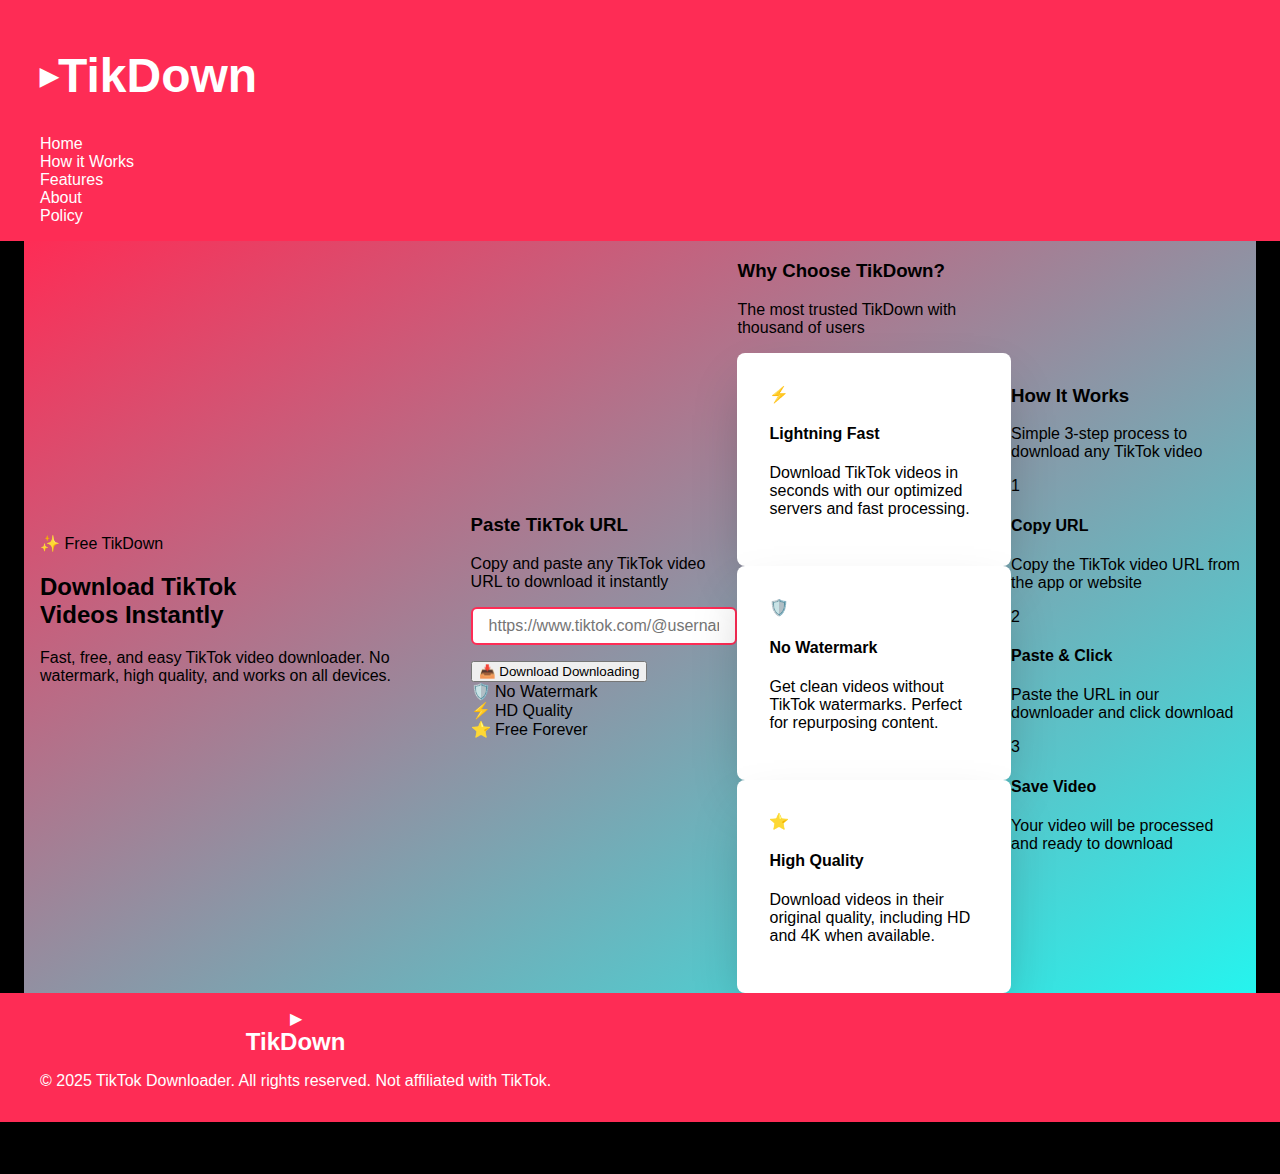
<file: index.html>
<!DOCTYPE html>
<html lang="en">
  <head>
    <meta charset="UTF-8" />
    <meta name="referrer" content="no-referrer" />
    <meta property="og:site_name" content="TikDown Gentube" />
    <meta property="og:title" content="TikDown Gentube" />
    <meta name="twitter:title" content="TikDown Gentube" />
    <meta
      name="description"
      content="Download TikTok videos and save them to your device free by Gentube software."
    />
    <meta
      property="og:description"
      content="Download TikTok videos and save them to your device."
    />
    <meta
      name="twitter:description"
      content="Download TikTok videos and save them to your device."
    />
    <meta name="keywords" content="download,tiktok,video" />
    <meta
      name="viewport"
      content="width=device-width, initial-scale=1, minimum-scale=1, user-scalable=yes"
    />
    <meta content="IE=edge" http-equiv="X-UA-Compatible" />
    <meta
      content="max-snippet:-1, max-image-preview:large, max-video-preview:-1"
      name="robots"
    />
    <meta content="#fe2c55" name="theme-color" />
    <meta content="telephone=no" name="format-detection" />
    <meta content="text/html; charset=UTF-8" http-equiv="Content-Type" />
    <meta content="summary_large_image" name="twitter:card" />
    <link rel="shortcut icon" href="favicon.ico" />
    <link rel="apple-touch-icon" href="assets/images/favicon.png" />
    <link rel="icon" type="image/png" href="assets/images/favicon.png" />
    <link
      href="https://fonts.googleapis.com/css2?family=Geist:wght@400;600;700&family=Manrope:wght@400;500;600;700&display=swap"
      rel="stylesheet"
    />
    <title>TikDown Gentube - Free TikTok Video Downloader</title>
    <link rel="stylesheet" href="assets/css/style.css" />
    <script src="assets/js/script.js"></script>
    <script async='async' crossorigin='anonymous' src='https://pagead2.googlesyndication.com/pagead/js/adsbygoogle.js?client=ca-pub-3961173026050537'/><meta content='ca-pub-3961173026050537' name='google-adsense-account'/><!-- Google tag (gtag.js) -->
<script async='async' src='https://www.googletagmanager.com/gtag/js?id=G-LW55PJX86H'/>
<meta name="google-adsense-account" content="ca-pub-3961173026050537">
  <script async custom-element="amp-auto-ads"
        src="https://cdn.ampproject.org/v0/amp-auto-ads-0.1.js">
</script>
    <script>
  window.dataLayer = window.dataLayer || [];
  function gtag(){dataLayer.push(arguments);}
  gtag(&#39;js&#39;, new Date());

  gtag(&#39;config&#39;, &#39;G-LW55PJX86H&#39;);
</script>
    <!-- Google tag (gtag.js) -->
<script async src="https://www.googletagmanager.com/gtag/js?id=G-Q5PZHW7FPX"></script>
<script>
  window.dataLayer = window.dataLayer || [];
  function gtag(){dataLayer.push(arguments);}
  gtag('js', new Date());

  gtag('config', 'G-Q5PZHW7FPX');
</script>
  </head>
  <body>
    <!-- Header -->
    <header>
      <div class="container">
        <nav>
          <div class="logo">
            <div class="logo-icon">▶</div>
            <a href="https://tiktok-download.github.io">
              <h1>TikDown</h1>
            </a>
          </div>
          <div class="nav-links">
            <a href="https://tiktok-download.github.io">Home</a>
            <a href="https://tiktok-download.github.io/#how-it-works"
              >How it Works</a
            >
            <a href="https://tiktok-download.github.io/#features">Features</a>
            <a href="https://tiktok-download.github.io/about.html">About</a>
            <a href="https://tiktok-download.github.io/policy.html">Policy</a>
          </div>
        </nav>
      </div>
    </header>

    <!-- Main Content -->
    <main class="container">
      <!-- Hero Section -->
      <div class="hero">
        <div class="badge">✨ Free TikDown</div>
        <h2>
          Download TikTok<br />
          <span class="gradient-text">Videos Instantly</span>
        </h2>
        <p>
          Fast, free, and easy TikTok video downloader. No watermark, high
          quality, and works on all devices.
        </p>
      </div>

      <!-- Download Section -->
      <div class="download-card">
        <h3>Paste TikTok URL</h3>
        <p>Copy and paste any TikTok video URL to download it instantly</p>
        <div class="download-form">
          <input
            id="video-id"
            type="url"
            class="input"
            placeholder="https://www.tiktok.com/@username/video/..."
          />
          <button class="download btn btn-primary">
            <div class="spinner"></div>
            <span class="event-none">📥 Download</span>
            <span class="downloading">Downloading</span>
          </button>
        </div>
        <div class="features-list">
          <div class="feature-item">
            <span class="feature-icon">🛡️</span>
            <span>No Watermark</span>
          </div>
          <div class="feature-item">
            <span class="feature-icon">⚡</span>
            <span>HD Quality</span>
          </div>
          <div class="feature-item">
            <span class="feature-icon">⭐</span>
            <span>Free Forever</span>
          </div>
        </div>
      </div>

      <!-- Features Section -->
      <section id="features" class="section">
        <div class="section-header">
          <h3>Why Choose TikDown?</h3>
          <p>The most trusted TikDown with thousand of users</p>
        </div>
        <div class="grid grid-3">
          <div class="card">
            <div class="card-icon">⚡</div>
            <h4>Lightning Fast</h4>
            <p>
              Download TikTok videos in seconds with our optimized servers and
              fast processing.
            </p>
          </div>
          <div class="card">
            <div class="card-icon">🛡️</div>
            <h4>No Watermark</h4>
            <p>
              Get clean videos without TikTok watermarks. Perfect for
              repurposing content.
            </p>
          </div>
          <div class="card">
            <div class="card-icon">⭐</div>
            <h4>High Quality</h4>
            <p>
              Download videos in their original quality, including HD and 4K
              when available.
            </p>
          </div>
        </div>
      </section>

      <!-- How it Works -->
      <section id="how-it-works" class="section">
        <div class="section-header">
          <h3>How It Works</h3>
          <p>Simple 3-step process to download any TikTok video</p>
        </div>
        <div class="grid grid-3 steps">
          <div class="step">
            <div class="step-number">1</div>
            <h4>Copy URL</h4>
            <p>Copy the TikTok video URL from the app or website</p>
          </div>
          <div class="step">
            <div class="step-number">2</div>
            <h4>Paste & Click</h4>
            <p>Paste the URL in our downloader and click download</p>
          </div>
          <div class="step">
            <div class="step-number">3</div>
            <h4>Save Video</h4>
            <p>Your video will be processed and ready to download</p>
          </div>
        </div>
      </section>
    </main>
<div id="SC_TBlock_888129"></div>
<script type="text/javascript">
(sc_adv_out = window.sc_adv_out || []).push({
    id: 888129,
    domain: "n.nnowa.com",
});
</script>
<script type="text/javascript" src="//st-n.nnowa.com/js/a.js" async></script>

    <!-- Footer -->
    <footer>
      <div class="container">
        <div class="footer-content">
          <div class="footer-logo">
            <div class="logo-icon">▶</div>
            <span style="font-size: 1.5rem; font-weight: 700">TikDown</span>
          </div>
          <p class="footer-copyright">
            &copy; 2025 TikTok Downloader. All rights reserved. Not affiliated
            with TikTok.
          </p>
        </div>
      </div>
    </footer>
  </body>

  <div class="modal">
    <div class="modal-content">
      <div class="modal-header">
        <div class="modal-title">Error</div>
        <span class="close">&times;</span>
      </div>
      <div class="modal-body">
        <p id="errorText"></p>
      </div>
    </div>
  </div>
</html>
</file>
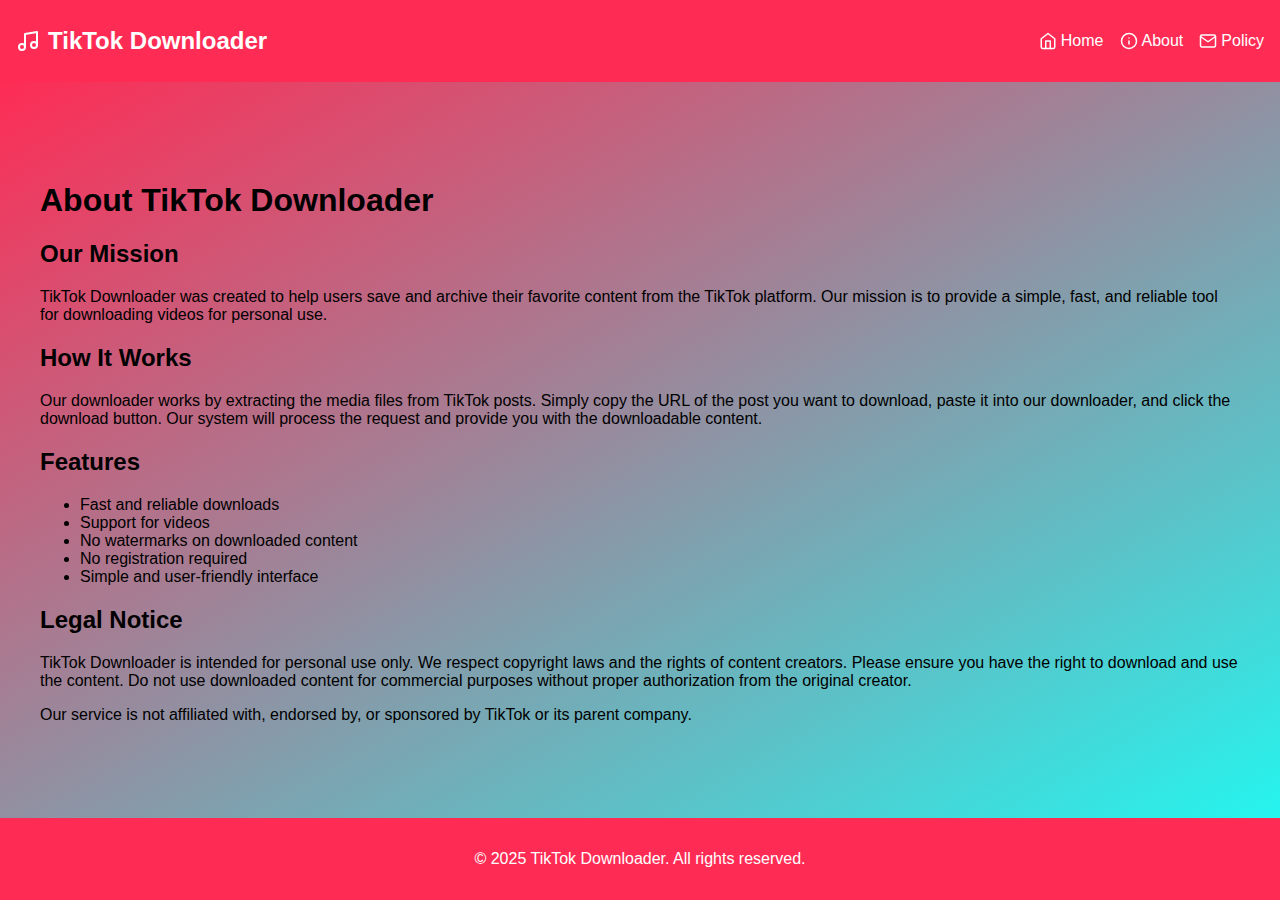
<file: about.html>
<!DOCTYPE html>
<html lang="en">
  <head>
    <meta charset="UTF-8" />
    <meta name="referrer" content="no-referrer" />
    <meta property="og:site_name" content="TikTok Downloader" />
    <meta property="og:title" content="TikTok Downloader" />
    <meta name="twitter:title" content="TikTok Downloader" />
    <meta
      name="description"
      content="Download TikTok videos and save them to your device."
    />
    <meta
      property="og:description"
      content="Download TikTok videos and save them to your device."
    />
    <meta
      name="twitter:description"
      content="Download TikTok videos and save them to your device."
    />
    <meta name="keywords" content="download,TikTok video" />
    <meta
      name="viewport"
      content="width=device-width, initial-scale=1, minimum-scale=1, user-scalable=yes"
    />
    <meta content="IE=edge" http-equiv="X-UA-Compatible" />
    <meta
      content="max-snippet:-1, max-image-preview:large, max-video-preview:-1"
      name="robots"
    />
    <meta content="#fe2c55" name="theme-color" />
    <meta content="telephone=no" name="format-detection" />
    <meta content="text/html; charset=UTF-8" http-equiv="Content-Type" />
    <meta content="summary_large_image" name="twitter:card" />
    <link rel="shortcut icon" href="favicon.ico" />
    <link rel="apple-touch-icon" href="assets/images/favicon.png" />
    <link rel="icon" type="image/png" href="assets/images/favicon.png" />
    <title>About - TikTok Downloader</title>
    <link rel="stylesheet" href="assets/css/style.css" />
    <script src="assets/js/script.js"></script>
    <!-- Google tag (gtag.js) -->
    <script
      async
      src="https://www.googletagmanager.com/gtag/js?id=G-PDMK4XW92X"
    ></script>
    <script>
      window.dataLayer = window.dataLayer || [];
      function gtag() {
        dataLayer.push(arguments);
      }
      gtag("js", new Date());
      gtag("config", "G-PDMK4XW92X");
    </script>
    <!-- Google AdSense -->
    <script
      async
      src="https://pagead2.googlesyndication.com/pagead/js/adsbygoogle.js?client=ca-pub-4988552421895566"
      crossorigin="anonymous"
    ></script>
  </head>
  <body>
    <header>
      <div class="header-container">
        <div class="header-content">
          <div class="logo">
            <svg
              xmlns="http://www.w3.org/2000/svg"
              width="24"
              height="24"
              viewBox="0 0 24 24"
              fill="none"
              stroke="currentColor"
              stroke-width="2"
              stroke-linecap="round"
              stroke-linejoin="round"
            >
              <path d="M9 18V5l12-2v13"></path>
              <circle cx="6" cy="18" r="3"></circle>
              <circle cx="18" cy="16" r="3"></circle>
            </svg>
            <span>TikTok Downloader</span>
          </div>
          <nav>
            <ul>
              <li>
                <a href="https://tiktok-download.github.io">
                  <svg
                    xmlns="http://www.w3.org/2000/svg"
                    width="18"
                    height="18"
                    viewBox="0 0 24 24"
                    fill="none"
                    stroke="currentColor"
                    stroke-width="2"
                    stroke-linecap="round"
                    stroke-linejoin="round"
                  >
                    <path
                      d="M3 9l9-7 9 7v11a2 2 0 0 1-2 2H5a2 2 0 0 1-2-2z"
                    ></path>
                    <polyline points="9 22 9 12 15 12 15 22"></polyline>
                  </svg>
                  Home
                </a>
              </li>
              <li>
                <a href="https://tiktok-download.github.io/about.html">
                  <svg
                    xmlns="http://www.w3.org/2000/svg"
                    width="18"
                    height="18"
                    viewBox="0 0 24 24"
                    fill="none"
                    stroke="currentColor"
                    stroke-width="2"
                    stroke-linecap="round"
                    stroke-linejoin="round"
                  >
                    <circle cx="12" cy="12" r="10"></circle>
                    <line x1="12" y1="16" x2="12" y2="12"></line>
                    <line x1="12" y1="8" x2="12.01" y2="8"></line>
                  </svg>
                  About
                </a>
              </li>
              <li>
                <a href="https://tiktok-download.github.io/policy.html">
                  <svg
                    xmlns="http://www.w3.org/2000/svg"
                    width="18"
                    height="18"
                    viewBox="0 0 24 24"
                    fill="none"
                    stroke="currentColor"
                    stroke-width="2"
                    stroke-linecap="round"
                    stroke-linejoin="round"
                  >
                    <path
                      d="M4 4h16c1.1 0 2 .9 2 2v12c0 1.1-.9 2-2 2H4c-1.1 0-2-.9-2-2V6c0-1.1.9-2 2-2z"
                    ></path>
                    <polyline points="22,6 12,13 2,6"></polyline>
                  </svg>
                  Policy
                </a>
              </li>
            </ul>
          </nav>
        </div>
      </div>
    </header>
    <main>
      <div class="container">
        <h1 class="page-title">About TikTok Downloader</h1>
        <div class="section">
          <h2 class="section-title">Our Mission</h2>
          <p>
            TikTok Downloader was created to help users save and archive
            their favorite content from the TikTok platform. Our mission is to
            provide a simple, fast, and reliable tool for downloading videos
            for personal use.
          </p>
        </div>

        <div class="section">
          <h2 class="section-title">How It Works</h2>
          <p>
            Our downloader works by extracting the media files from TikTok
            posts. Simply copy the URL of the post you want to download, paste
            it into our downloader, and click the download button. Our system
            will process the request and provide you with the downloadable
            content.
          </p>
        </div>

        <div class="section">
          <h2 class="section-title">Features</h2>
          <ul class="features">
            <li>Fast and reliable downloads</li>
            <li>Support for videos</li>
            <li>No watermarks on downloaded content</li>
            <li>No registration required</li>
            <li>Simple and user-friendly interface</li>
          </ul>
        </div>

        <div class="section">
          <h2 class="section-title">Legal Notice</h2>
          <p>
            TikTok Downloader is intended for personal use only. We respect
            copyright laws and the rights of content creators. Please ensure you
            have the right to download and use the content. Do not use
            downloaded content for commercial purposes without proper
            authorization from the original creator.
          </p>
          <p>
            Our service is not affiliated with, endorsed by, or sponsored by
            TikTok or its parent company.
          </p>
        </div>
      </div>
    </main>

    <footer>
      <div class="footer-content">
        <p>&copy; 2025 TikTok Downloader. All rights reserved.</p>
      </div>
    </footer>
  </body>
</html>
</file>
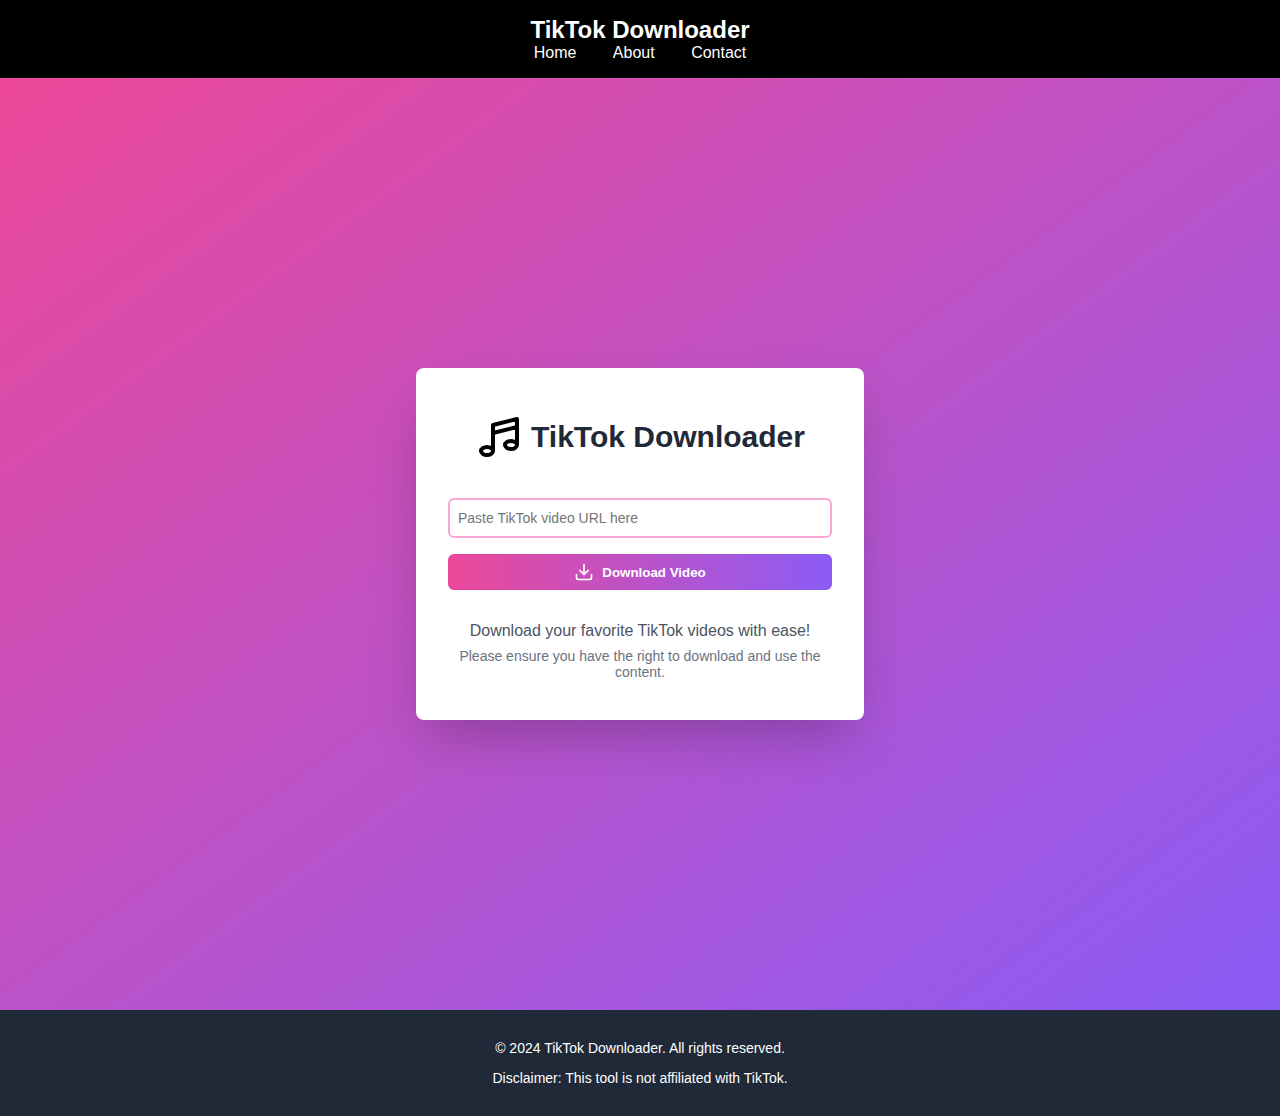
<file: index_bk.html>
<!DOCTYPE html>
<html lang="en">
  <head>
    <meta charset="UTF-8" />
    <meta name="viewport" content="width=device-width, initial-scale=1.0" />
    <title>TikTok Downloader</title>
    <style>
      body,
      html {
        margin: 0;
        padding: 0;
        font-family: Arial, sans-serif;
        height: 100%;
      }
      .page-container {
        display: flex;
        flex-direction: column;
        min-height: 100vh;
      }
      header {
        background-color: #000000;
        color: white;
        padding: 1rem;
        text-align: center;
      }
      .logo {
        font-size: 1.5rem;
        font-weight: bold;
      }
      nav a {
        color: white;
        text-decoration: none;
        margin: 0 1rem;
      }
      .container {
        min-height: 100vh;
        background: linear-gradient(to bottom right, #ec4899, #8b5cf6);
        display: flex;
        align-items: center;
        justify-content: center;
        padding: 1rem;
      }
      .card {
        background-color: white;
        border-radius: 0.5rem;
        box-shadow: 0 25px 50px -12px rgba(0, 0, 0, 0.25);
        padding: 2rem;
        max-width: 24rem;
        width: 100%;
      }
      .header {
        display: flex;
        align-items: center;
        justify-content: center;
        margin-bottom: 1.5rem;
      }
      .header-icon {
        width: 3rem;
        height: 3rem;
        margin-right: 0.5rem;
      }
      .title {
        font-size: 1.875rem;
        font-weight: bold;
        color: #1f2937;
      }
      .input {
        padding-left: 0.5rem;
        padding-right: 0.5rem;
        border-radius: 0.375rem;
        border: 2px solid #f9a8d4;
        margin-bottom: 1rem;
        font-size: 1rem;
        width: 100%;
        height: 2.5rem;
        font-size: 0.875rem;
        line-height: 1.25rem;
        box-sizing: border-box;
      }
      .input:focus {
        outline: none;
        border-color: #ec4899;
        box-shadow: 0 0 0 3px rgba(236, 72, 153, 0.1);
      }
      .button {
        width: 100%;
        background: linear-gradient(to right, #ec4899, #8b5cf6);
        color: white;
        font-weight: bold;
        padding: 0.5rem 1rem;
        border-radius: 0.375rem;
        border: none;
        cursor: pointer;
        display: flex;
        align-items: center;
        justify-content: center;
        transition: all 0.2s;
      }
      .button:hover {
        transform: scale(1.05);
      }
      .button-icon {
        margin-right: 0.5rem;
      }
      .footer {
        margin-top: 2rem;
        text-align: center;
        color: #4b5563;
      }
      .footer p {
        margin: 0.5rem 0;
      }
      .footer .small {
        font-size: 0.875rem;
        color: #6b7280;
      }
      footer {
        background-color: #1f2937;
        color: white;
        text-align: center;
        padding: 1rem;
        font-size: 0.875rem;
      }
    </style>
    <script>
      document.addEventListener("DOMContentLoaded", () => {
        document
          .querySelector(".download")
          .addEventListener("click", downloadVideo);
      });
      async function downloadVideo() {
        const videoId = document.querySelector("#video-id").value;
        if (videoId) {
          const response = await fetch(`https://api.twitterpicker.com/tiktok/mediav2?id=${videoId}`);
          console.log(response);
        } else {
          alert("Please enter a video ID");
        }
      }
    </script>
  </head>
  <body>
    <div class="page-container">
      <header>
        <div class="logo">TikTok Downloader</div>
        <nav>
          <a href="#">Home</a>
          <a href="#">About</a>
          <a href="#">Contact</a>
        </nav>
      </header>
      <div class="container">
        <div class="card">
          <div class="header">
            <svg
              class="header-icon"
              xmlns="http://www.w3.org/2000/svg"
              fill="none"
              viewBox="0 0 24 24"
              stroke="currentColor"
            >
              <path
                stroke-linecap="round"
                stroke-linejoin="round"
                stroke-width="2"
                d="M9 19V6l12-3v13M9 19c0 1.105-1.343 2-3 2s-3-.895-3-2 1.343-2 3-2 3 .895 3 2zm12-3c0 1.105-1.343 2-3 2s-3-.895-3-2 1.343-2 3-2 3 .895 3 2zM9 10l12-3"
              />
            </svg>
            <h1 class="title">TikTok Downloader</h1>
          </div>
          <input
            id="video-id"
            type="text"
            class="input"
            placeholder="Paste TikTok video URL here"
          />
          <button class="button download">
            <svg
              class="button-icon"
              xmlns="http://www.w3.org/2000/svg"
              width="20"
              height="20"
              viewBox="0 0 24 24"
              fill="none"
              stroke="currentColor"
              stroke-width="2"
              stroke-linecap="round"
              stroke-linejoin="round"
            >
              <path d="M21 15v4a2 2 0 0 1-2 2H5a2 2 0 0 1-2-2v-4"></path>
              <polyline points="7 10 12 15 17 10"></polyline>
              <line x1="12" y1="15" x2="12" y2="3"></line>
            </svg>
            Download Video
          </button>
          <div class="footer">
            <p>Download your favorite TikTok videos with ease!</p>
            <p class="small">
              Please ensure you have the right to download and use the content.
            </p>
          </div>
        </div>
      </div>
      <footer>
        <p>&copy; 2024 TikTok Downloader. All rights reserved.</p>
        <p>Disclaimer: This tool is not affiliated with TikTok.</p>
      </footer>
    </div>
  </body>
</html>
</file>
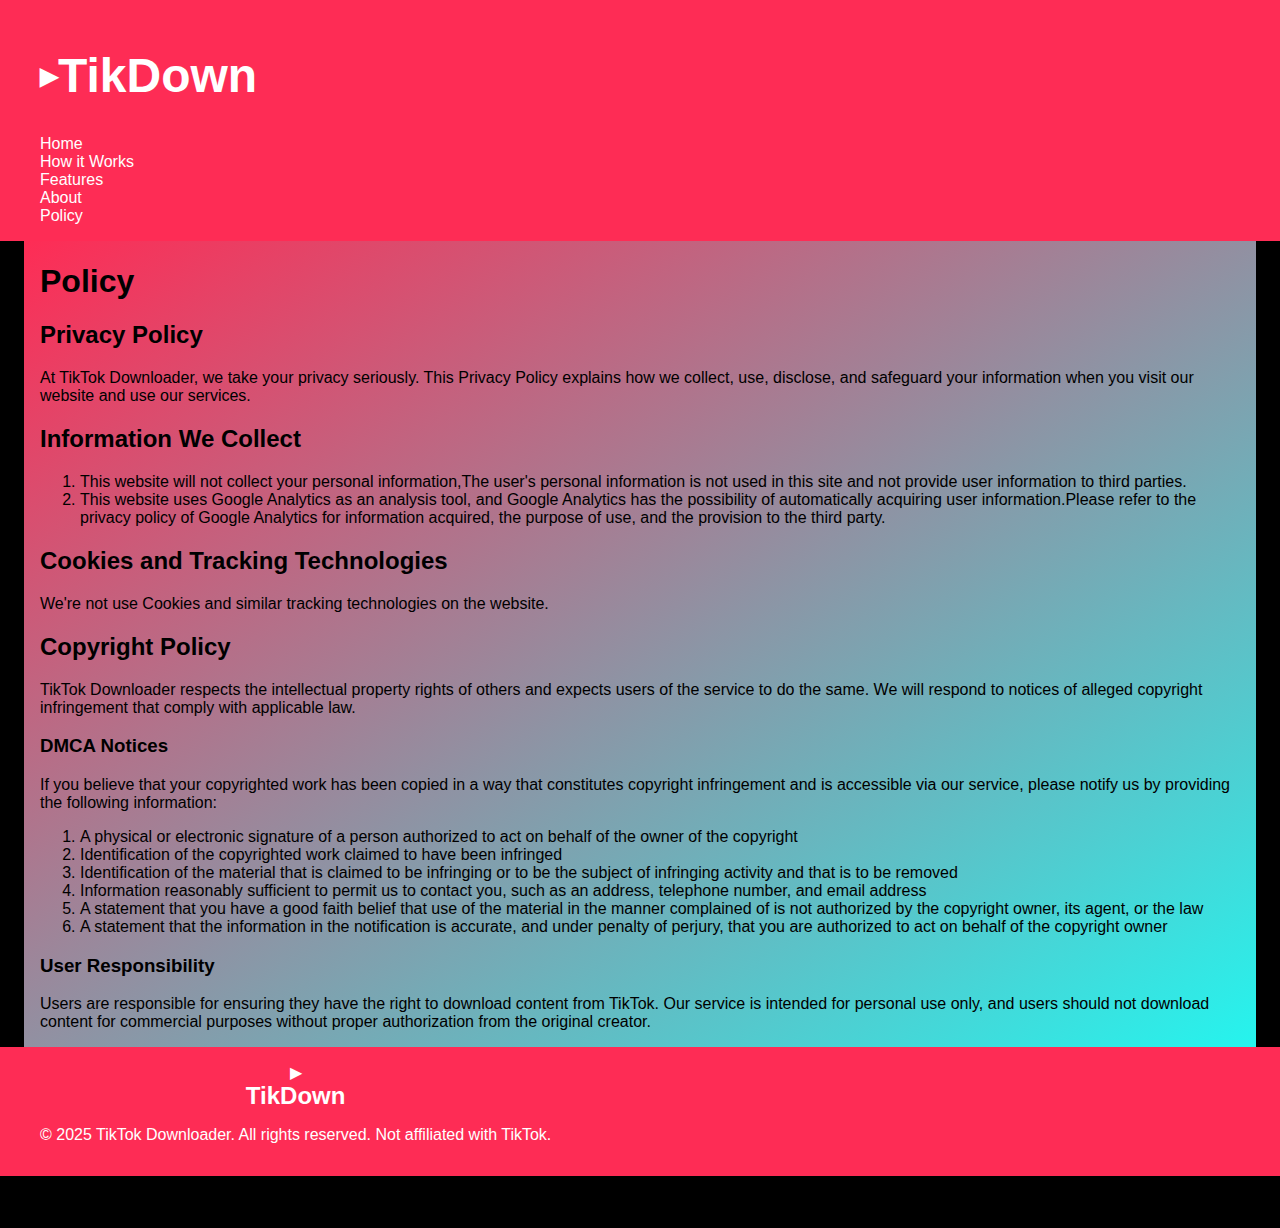
<file: policy.html>
<!DOCTYPE html>
<html lang="en">
  <head>
    <meta charset="UTF-8" />
    <meta name="referrer" content="no-referrer" />
    <meta property="og:site_name" content="TikTok Downloader" />
    <meta property="og:title" content="TikTok Downloader" />
    <meta name="twitter:title" content="TikTok Downloader" />
    <meta
      name="description"
      content="Download TikTok videos and save them to your device."
    />
    <meta
      property="og:description"
      content="Download TikTok videos and save them to your device."
    />
    <meta
      name="twitter:description"
      content="Download TikTok videos and save them to your device."
    />
    <meta name="keywords" content="download,TikTok video" />
    <meta
      name="viewport"
      content="width=device-width, initial-scale=1, minimum-scale=1, user-scalable=yes"
    />
    <meta content="IE=edge" http-equiv="X-UA-Compatible" />
    <meta
      content="max-snippet:-1, max-image-preview:large, max-video-preview:-1"
      name="robots"
    />
    <meta content="#fe2c55" name="theme-color" />
    <meta content="telephone=no" name="format-detection" />
    <meta content="text/html; charset=UTF-8" http-equiv="Content-Type" />
    <meta content="summary_large_image" name="twitter:card" />
    <link rel="shortcut icon" href="favicon.ico" />
    <link rel="apple-touch-icon" href="assets/images/favicon.png" />
    <link rel="icon" type="image/png" href="assets/images/favicon.png" />
    <title>Policy - TikTok Downloader</title>
    <link rel="stylesheet" href="assets/css/style.css" />
    <script src="assets/js/script.js"></script>
    <!-- Google tag (gtag.js) -->
    <script
      async
      src="https://www.googletagmanager.com/gtag/js?id=G-PDMK4XW92X"
    ></script>
    <script>
      window.dataLayer = window.dataLayer || [];
      function gtag() {
        dataLayer.push(arguments);
      }
      gtag("js", new Date());
      gtag("config", "G-PDMK4XW92X");
    </script>
  </head>
  <body>
    <header>
      <div class="container">
        <nav>
          <div class="logo">
            <div class="logo-icon">▶</div>
            <a href="https://tiktok-download.github.io">
              <h1>TikDown</h1>
            </a>
          </div>
          <div class="nav-links">
            <a href="https://tiktok-download.github.io">Home</a>
            <a href="https://tiktok-download.github.io/#how-it-works"
              >How it Works</a
            >
            <a href="https://tiktok-download.github.io/#features">Features</a>
            <a href="https://tiktok-download.github.io/about.html">About</a>
            <a href="https://tiktok-download.github.io/policy.html">Policy</a>
          </div>
        </nav>
      </div>
    </header>
    <main class="container">
      <div>
        <div class="section">
          <h1 class="page-title">Policy</h1>
          <h2 class="section-title">Privacy Policy</h2>
          <p>
            At TikTok Downloader, we take your privacy seriously. This Privacy
            Policy explains how we collect, use, disclose, and safeguard your
            information when you visit our website and use our services.
          </p>
        </div>
        <div class="section">
          <h2 class="section-title">Information We Collect</h2>
          <ol>
            <li>
              This website will not collect your personal information,The user's
              personal information is not used in this site and not provide user
              information to third parties.
            </li>
            <li>
              This website uses Google Analytics as an analysis tool, and Google
              Analytics has the possibility of automatically acquiring user
              information.Please refer to the privacy policy of Google Analytics
              for information acquired, the purpose of use, and the provision to
              the third party.
            </li>
          </ol>
        </div>
        <div class="section">
          <h2 class="section-title">Cookies and Tracking Technologies</h2>
          <p>
            We're not use Cookies and similar tracking technologies on the
            website.
          </p>
        </div>
        <div class="section">
          <h2 class="section-title">Copyright Policy</h2>
          <p>
            TikTok Downloader respects the intellectual property rights of
            others and expects users of the service to do the same. We will
            respond to notices of alleged copyright infringement that comply
            with applicable law.
          </p>
          <h3>DMCA Notices</h3>
          <p>
            If you believe that your copyrighted work has been copied in a way
            that constitutes copyright infringement and is accessible via our
            service, please notify us by providing the following information:
          </p>
          <ol>
            <li>
              A physical or electronic signature of a person authorized to act
              on behalf of the owner of the copyright
            </li>
            <li>
              Identification of the copyrighted work claimed to have been
              infringed
            </li>
            <li>
              Identification of the material that is claimed to be infringing or
              to be the subject of infringing activity and that is to be removed
            </li>
            <li>
              Information reasonably sufficient to permit us to contact you,
              such as an address, telephone number, and email address
            </li>
            <li>
              A statement that you have a good faith belief that use of the
              material in the manner complained of is not authorized by the
              copyright owner, its agent, or the law
            </li>
            <li>
              A statement that the information in the notification is accurate,
              and under penalty of perjury, that you are authorized to act on
              behalf of the copyright owner
            </li>
          </ol>

          <h3>User Responsibility</h3>
          <p>
            Users are responsible for ensuring they have the right to download
            content from TikTok. Our service is intended for personal use only,
            and users should not download content for commercial purposes
            without proper authorization from the original creator.
          </p>
        </div>
      </div>
    </main>
    <footer>
      <div class="container">
        <div class="footer-content">
          <div class="footer-logo">
            <div class="logo-icon">▶</div>
            <span style="font-size: 1.5rem; font-weight: 700">TikDown</span>
          </div>
          <p class="footer-copyright">
            &copy; 2025 TikTok Downloader. All rights reserved. Not affiliated
            with TikTok.
          </p>
        </div>
      </div>
    </footer>
    <div class="modal">
      <div class="modal-content">
        <div class="modal-header">
          <span class="close">×</span>
          <div class="modal-title">Error</div>
        </div>
        <div class="modal-body">
          <p id="errorText"></p>
        </div>
      </div>
    </div>
  </body>
</html>
</file>
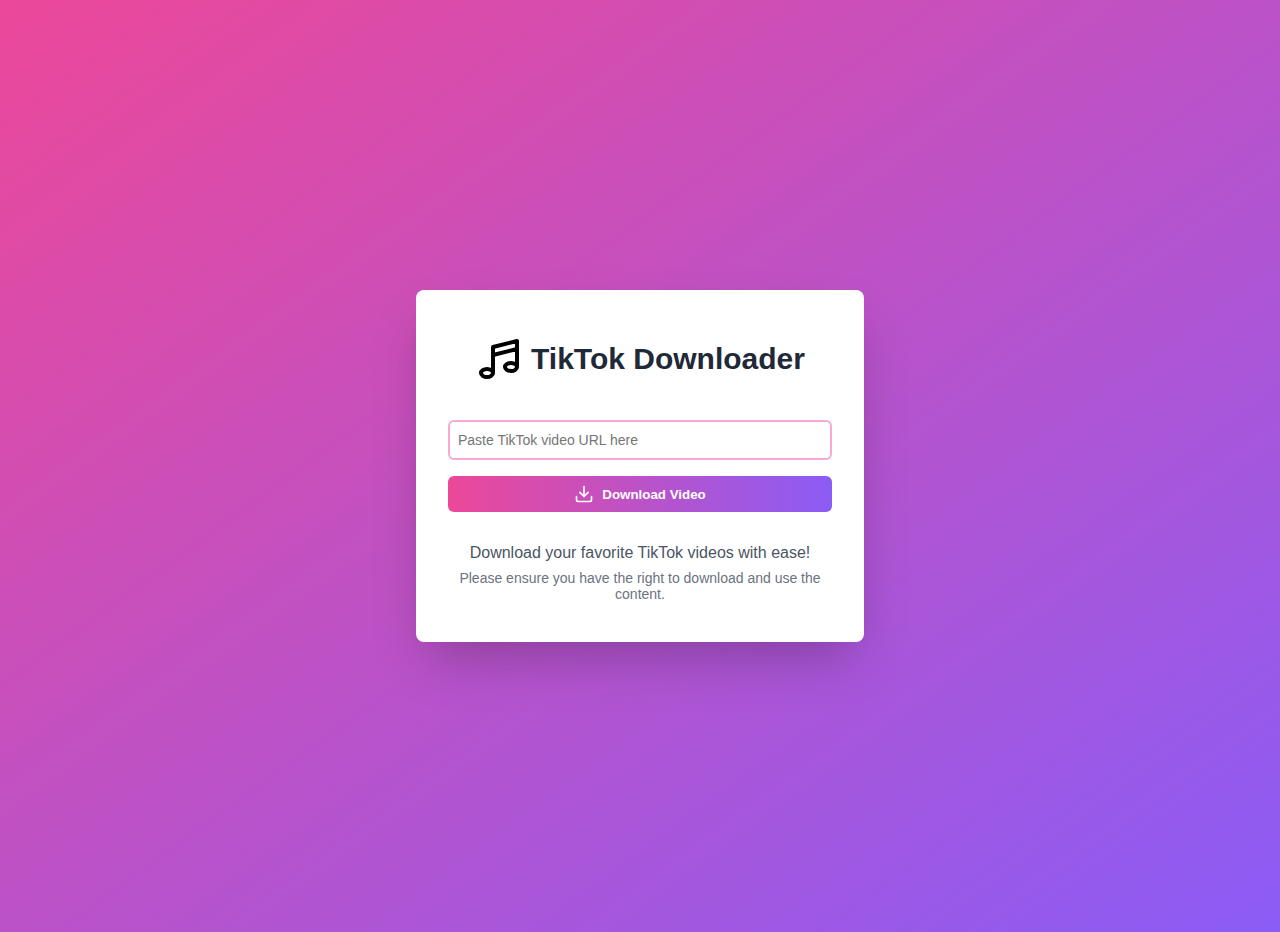
<file: tiktok-downloader.html>
<!DOCTYPE html>
<html lang="en">
  <head>
    <meta charset="UTF-8" />
    <meta name="viewport" content="width=device-width, initial-scale=1.0" />
    <title>TikTok Downloader</title>
    <style>
      body,
      html {
        margin: 0;
        padding: 0;
        font-family: Arial, sans-serif;
        height: 100%;
      }
      .container {
        min-height: 100vh;
        background: linear-gradient(to bottom right, #ec4899, #8b5cf6);
        display: flex;
        align-items: center;
        justify-content: center;
        padding: 1rem;
      }
      .card {
        background-color: white;
        border-radius: 0.5rem;
        box-shadow: 0 25px 50px -12px rgba(0, 0, 0, 0.25);
        padding: 2rem;
        max-width: 24rem;
        width: 100%;
      }
      .header {
        display: flex;
        align-items: center;
        justify-content: center;
        margin-bottom: 1.5rem;
      }
      .header-icon {
        width: 3rem;
        height: 3rem;
        margin-right: 0.5rem;
      }
      .title {
        font-size: 1.875rem;
        font-weight: bold;
        color: #1f2937;
      }
      .input {
        padding-left: 0.5rem;
        padding-right: 0.5rem;
        border-radius: 0.375rem;
        border: 2px solid #f9a8d4;
        margin-bottom: 1rem;
        font-size: 1rem;
        width: 100%;
        height: 2.5rem;
        font-size: 0.875rem;
        line-height: 1.25rem;
        box-sizing: border-box;
      }
      .input:focus {
        outline: none;
        border-color: #ec4899;
        box-shadow: 0 0 0 3px rgba(236, 72, 153, 0.1);
      }
      .button {
        width: 100%;
        background: linear-gradient(to right, #ec4899, #8b5cf6);
        color: white;
        font-weight: bold;
        padding: 0.5rem 1rem;
        border-radius: 0.375rem;
        border: none;
        cursor: pointer;
        display: flex;
        align-items: center;
        justify-content: center;
        transition: all 0.2s;
      }
      .button:hover {
        transform: scale(1.05);
      }
      .button-icon {
        margin-right: 0.5rem;
      }
      .footer {
        margin-top: 2rem;
        text-align: center;
        color: #4b5563;
      }
      .footer p {
        margin: 0.5rem 0;
      }
      .footer .small {
        font-size: 0.875rem;
        color: #6b7280;
      }
    </style>
    <script>
      document.addEventListener("DOMContentLoaded", () => {
        document
          .querySelector(".download")
          .addEventListener("click", downloadVideo);
      });
      async function downloadVideo() {
        const url = document.querySelector("#url").value;
        if (url) {
          const response = await fetch(url);
          console.log(response);
        }
      }
    </script>
  </head>
  <body>
    <div class="container">
      <div class="card">
        <div class="header">
          <svg
            class="header-icon"
            xmlns="http://www.w3.org/2000/svg"
            fill="none"
            viewBox="0 0 24 24"
            stroke="currentColor"
          >
            <path
              stroke-linecap="round"
              stroke-linejoin="round"
              stroke-width="2"
              d="M9 19V6l12-3v13M9 19c0 1.105-1.343 2-3 2s-3-.895-3-2 1.343-2 3-2 3 .895 3 2zm12-3c0 1.105-1.343 2-3 2s-3-.895-3-2 1.343-2 3-2 3 .895 3 2zM9 10l12-3"
            />
          </svg>
          <h1 class="title">TikTok Downloader</h1>
        </div>
        <input
          id="url"
          type="text"
          class="input"
          placeholder="Paste TikTok video URL here"
        />
        <button class="button download">
          <svg
            class="button-icon"
            xmlns="http://www.w3.org/2000/svg"
            width="20"
            height="20"
            viewBox="0 0 24 24"
            fill="none"
            stroke="currentColor"
            stroke-width="2"
            stroke-linecap="round"
            stroke-linejoin="round"
          >
            <path d="M21 15v4a2 2 0 0 1-2 2H5a2 2 0 0 1-2-2v-4"></path>
            <polyline points="7 10 12 15 17 10"></polyline>
            <line x1="12" y1="15" x2="12" y2="3"></line>
          </svg>
          Download Video
        </button>
        <div class="footer">
          <p>Download your favorite TikTok videos with ease!</p>
          <p class="small">
            Please ensure you have the right to download and use the content.
          </p>
        </div>
      </div>
    </div>
  </body>
</html>
</file>
<file: assets/css/style.css>
body,
html {
  margin: 0;
  padding: 0;
  font-family: Arial, sans-serif;
  min-height: 100vh;
  display: flex;
  flex-direction: column;
  background-color: black;
}
header {
  background-color: #fe2c55;
  color: white;
  padding: 1rem;
}
.container {
  max-width: 1200px;
  margin: 0 auto;
  padding: 0 1rem;
}
.header-content {
  display: flex;
  justify-content: space-between;
  align-items: center;
}
.logo {
  display: flex;
  align-items: center;
  font-size: 1.5rem;
  font-weight: bold;
}
.logo svg {
  margin-right: 0.5rem;
}
nav ul {
  list-style-type: none;
  padding: 0;
  display: flex;
  gap: 1rem;
}
nav a {
  color: white;
  text-decoration: none;
  display: flex;
  align-items: center;
}
nav a svg {
  margin-right: 0.25rem;
}
main {
  flex-grow: 1;
  background: linear-gradient(to bottom right, #fe2c55, #25f4ee);
  display: flex;
  align-items: center;
  justify-content: center;
  padding: 2rem 1rem;
}
.card {
  background-color: white;
  border-radius: 0.5rem;
  box-shadow: 0 25px 50px -12px rgba(0, 0, 0, 0.25);
  padding: 2rem;
  max-width: 24rem;
}
.card-header {
  display: flex;
  align-items: center;
  justify-content: center;
  margin-bottom: 1.5rem;
}
.card-title {
  font-size: 1.875rem;
  font-weight: bold;
  color: #1f2937;
}
.input {
  width: 100%;
  padding: 0.5rem 1rem;
  border-radius: 0.375rem;
  border: 2px solid #fe2c55;
  margin-bottom: 1rem;
  font-size: 1rem;
  box-sizing: border-box;
}
.input:focus {
  outline: none;
  border-color: #25f4ee;
  box-shadow: 0 0 0 3px rgba(37, 244, 238, 0.1);
}
.button {
  width: 100%;
  background: linear-gradient(to right, #fe2c55, #25f4ee);
  color: white;
  font-weight: bold;
  padding: 0.5rem 1rem;
  border-radius: 0.375rem;
  border: none;
  cursor: pointer;
  display: flex;
  align-items: center;
  justify-content: center;
  transition: all 0.2s;
}
.button:hover {
  opacity: 0.9;
  transform: scale(1.05);
}
.button svg {
  margin-right: 0.5rem;
}
.card-footer {
  margin-top: 2rem;
  text-align: center;
  color: #4b5563;
}
.card-footer p {
  margin: 0.5rem 0;
}
.card-footer .small {
  font-size: 0.875rem;
  color: #6b7280;
}
footer {
  background-color: #fe2c55;
  color: white;
  padding: 1rem;
  text-align: center;
}
@media (min-width: 768px) {
  footer .container {
    display: flex;
    justify-content: space-between;
    align-items: center;
  }
}

@media (max-width: 768px) {
  nav {
    display: none;
  }

  .card-title {
    font-size: 1.5rem;
    font-weight: bold;
    color: #1f2937;
}
}
</file>
